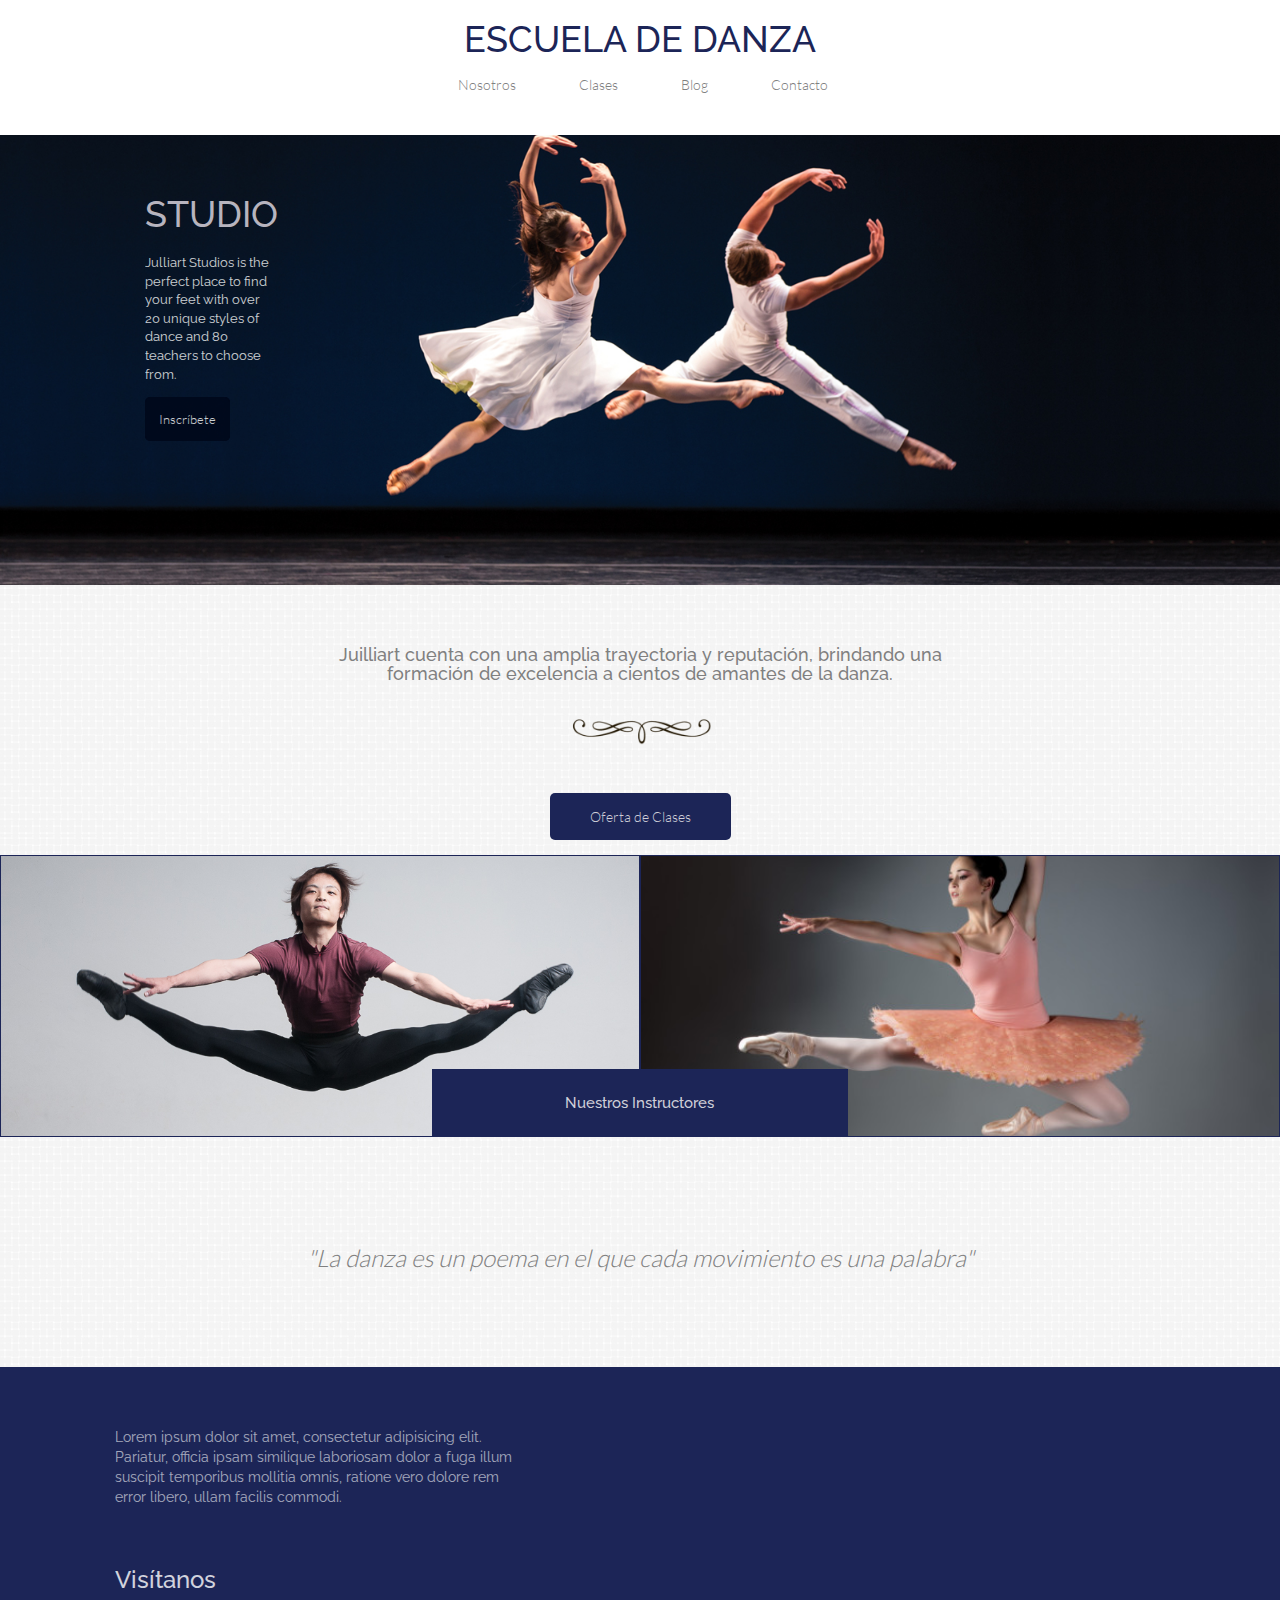
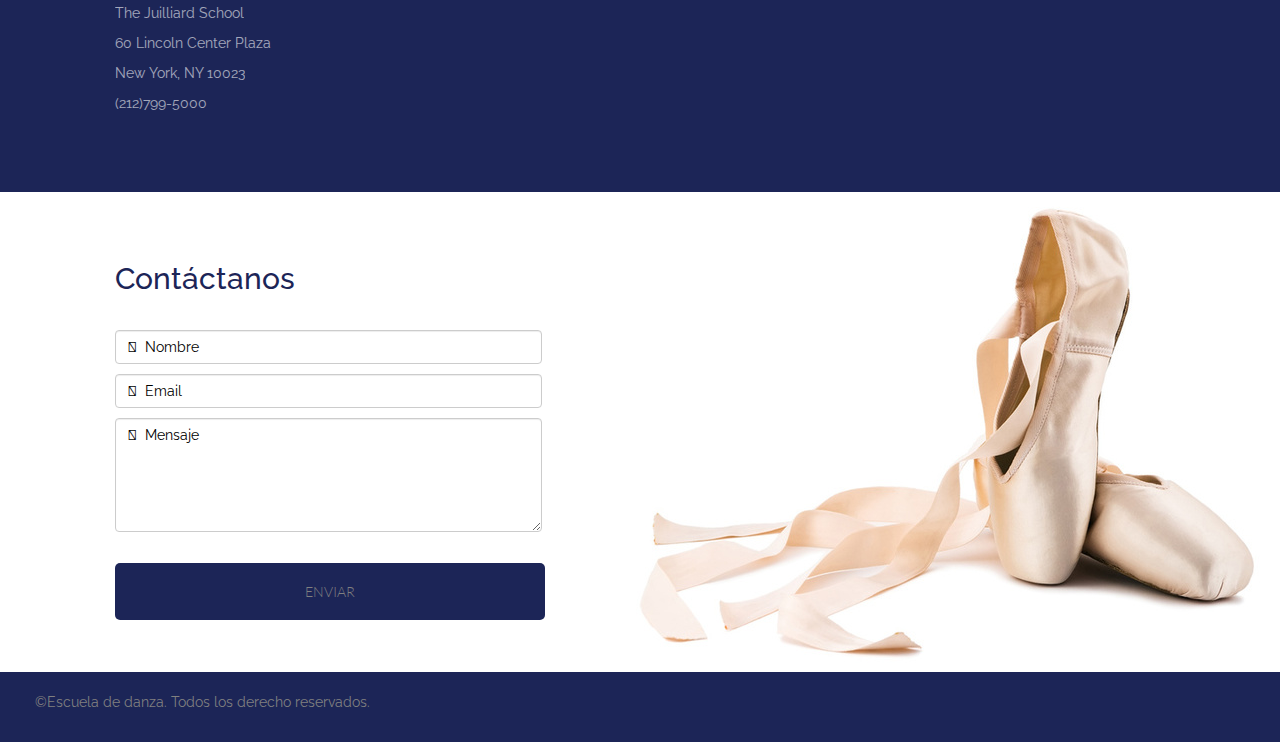
<file: index.html>
<!DOCTYPE html>
<html>
<head>
	<meta charset="UTF-8">
	<meta name="viewport" content="width=device-width, initial-scale=1.0"/>
	<title>Escuela de Danza</title>
	<link rel="stylesheet" href="css/bootstrap.css">
	<link href="https://maxcdn.bootstrapcdn.com/font-awesome/4.6.3/css/font-awesome.min.css" rel="stylesheet" integrity="sha384-T8Gy5hrqNKT+hzMclPo118YTQO6cYprQmhrYwIiQ/3axmI1hQomh7Ud2hPOy8SP1" crossorigin="anonymous">
	<link href="https://fonts.googleapis.com/css?family=Raleway:400,600,700" rel="stylesheet">
	<link rel="stylesheet" type="text/css" href="css/utilities.css">
	<link rel="stylesheet" type="text/css" href="css/common.css">
	<link rel="stylesheet" type="text/css" href="css/main.css">
</head>
<body>
	<section class="container">
		<div class="row">
			<div class="col-xs-12 col-ms-12 col-xs-12 text-center">
				<h1 class="title">ESCUELA DE DANZA</h1>
				<div class="margen-ul">
					<ul class="text-center">
					<li class="menu"><a href="nosotros.html">Nosotros</a></li>
					<li class="menu"><a href="clases.html">Clases</a></li>
					<li class="menu"><a href="blog.html">Blog</a></li>
					<li class="menu"><a href="#contacto">Contacto</a></li>
				</ul>
				</div>
				
			</div>
		</div>
	</section>
	<section class="container-fluid banner">
		<div class="row">
			<div class="col-xs-12 col-ms-3 col-md-3">
				<div class="col-xs-12">
					<div class="box">
						<div class="container-fluid">
							<h1 class="subtitle">STUDIO</h1>
							<p class="descripcion">Juilliart Studios is the perfect place to find your feet with over 20 unique styles of dance and 80 teachers to choose from.</p>
							<a class="inscribete" href="">Inscríbete</a>	
						</div>
					</div>
					<div class="container-fluid desaparece">
							<h1 class="subtitle">STUDIO</h1>
							<p class="descripcion">Julliart Studios is the perfect place to find your feet with over 20 unique styles of dance and 80 teachers to choose from.</p>
							<a class="inscribete" href="">Inscríbete</a>	
						</div>
				</div>
			</div>
		</div>
	</section>
	<section class="container-fluid fondo">
		<div class="row">
			<div class="col-xs-12 col-md-offset-3 col-ms-6 col-md-6 text-center">
				<h4 class="textura-2">Juilliart cuenta con una amplia trayectoria y reputación, brindando una formación de excelencia a cientos de amantes de la danza.</h4>
				<img src="img/decoration_1.png" class="decoracion" alt="">
			</div>
		</div>
		<div class="row margen-boton">
			<div class="col-xs-12 col-md-offset-3 col-ms-6 col-md-6 text-center">
				<a class="boton-oferta" href="">Oferta de Clases</a>
			</div>
		</div>
	</section>
	<section class="container-fluid">
		<div class="row">
			<div class="col-xs-6 col-ms-6 col-md-6 profe1"></div>
			<div class="col-xs-6 col-ms-6 col-md-6 profe2"></div>
			<div class="col-xs-12 col-ms-12 col-md-12 text-center">
				<h4 class="col-xs-12 col-md-offset-4 col-ms-4 col-md-4 instructores">Nuestros Instructores</h4>
			</div>
		</div>
	</section>
	<section class="container-fluid fondo1">
		<div class="row">
			<div class="col-xs-12 col-ms-12 col-md-12 text-center">
				<h3 class="textura-3"><em>"La danza es un poema en el que cada movimiento es una palabra"</em></h3>
			</div>
		</div>
	</section>
	<section class="container-fluid fondo3">
		<div class="row">
			<div class="col-xs-12 col-ms-6 col-md-6">
				<p class="ubicacion">Lorem ipsum dolor sit amet, consectetur adipisicing elit. Pariatur, officia ipsam similique laboriosam dolor a fuga illum suscipit temporibus mollitia omnis, ratione vero dolore rem error libero, ullam facilis commodi.</p>
				<h3 class="ubicacion1">Visítanos</h3>
				<p class="ubicacion2">The Juilliard School</p>
				<p class="ubicacion2">60 Lincoln Center Plaza</p>
				<p class="ubicacion2">New York, NY 10023</p>
				<p class="ubicacion2">(212)799-5000</p>
			</div>
			<div class="col-xs-12 col-ms-6 col-md-6">
				<iframe src="https://www.google.com/maps/embed?pb=!1m18!1m12!1m3!1d3021.536500121673!2d-73.98717568492003!3d40.77221804186687!2m3!1f0!2f0!3f0!3m2!1i1024!2i768!4f13.1!3m3!1m2!1s0x89c2585f0ef9ac6f%3A0x87f34f62b9294991!2s60+Lincoln+Center+Plaza%2C+New+York%2C+NY+10023%2C+EE.+UU.!5e0!3m2!1ses!2scl!4v1473461049110" width="400" height="300" frameborder="0" style="border:0" allowfullscreen></iframe>
			</div>
		</div>		
	</section>
	<section id="contacto" class="container-fluid fondo-ballet">
		<div class="row">
			<div class="col-xs-12 col-ms-6 col-md-6">
				<h2 class="contactanos">Contáctanos</h2>
				<input type="text"placeholder="&#xf007;  Nombre" class="form-control inputs">
				<input type="text"placeholder="&#xf0e0;  Email" class="form-control inputs">
				<textarea placeholder="&#xf040;  Mensaje"class="form-control inputs" rows="5"></textarea>
				<a href="#" class="btn-enviar">ENVIAR</a>
			</div>
		</div>
	</section>
	<section class="container-fluid fondo4">
		<footer>
			<p class="parrafo-footer">©Escuela de danza. Todos los derecho reservados.</p>
		</footer>
	</section>
	<script type="text/javascript" src="js/jquery-3.1.1.min.js"></script>
	<script>
		$('a[href*="#"]:not([href="#"])').click(function() {
		  if (location.pathname.replace(/^\//, '') == this.pathname.replace(/^\//, '') && location.hostname == this.hostname) {
    	var target = $(this.hash);
    	target = target.length ? target : $('[name=' + this.hash.slice(1) + ']');
    	if (target.length) {
      	$('html, body').animate({scrollTop: target.offset().top
      	}, 1000);
   			   	return false;
    			}
  			}	
		});
	</script>
	
</body>
</html>
</file>
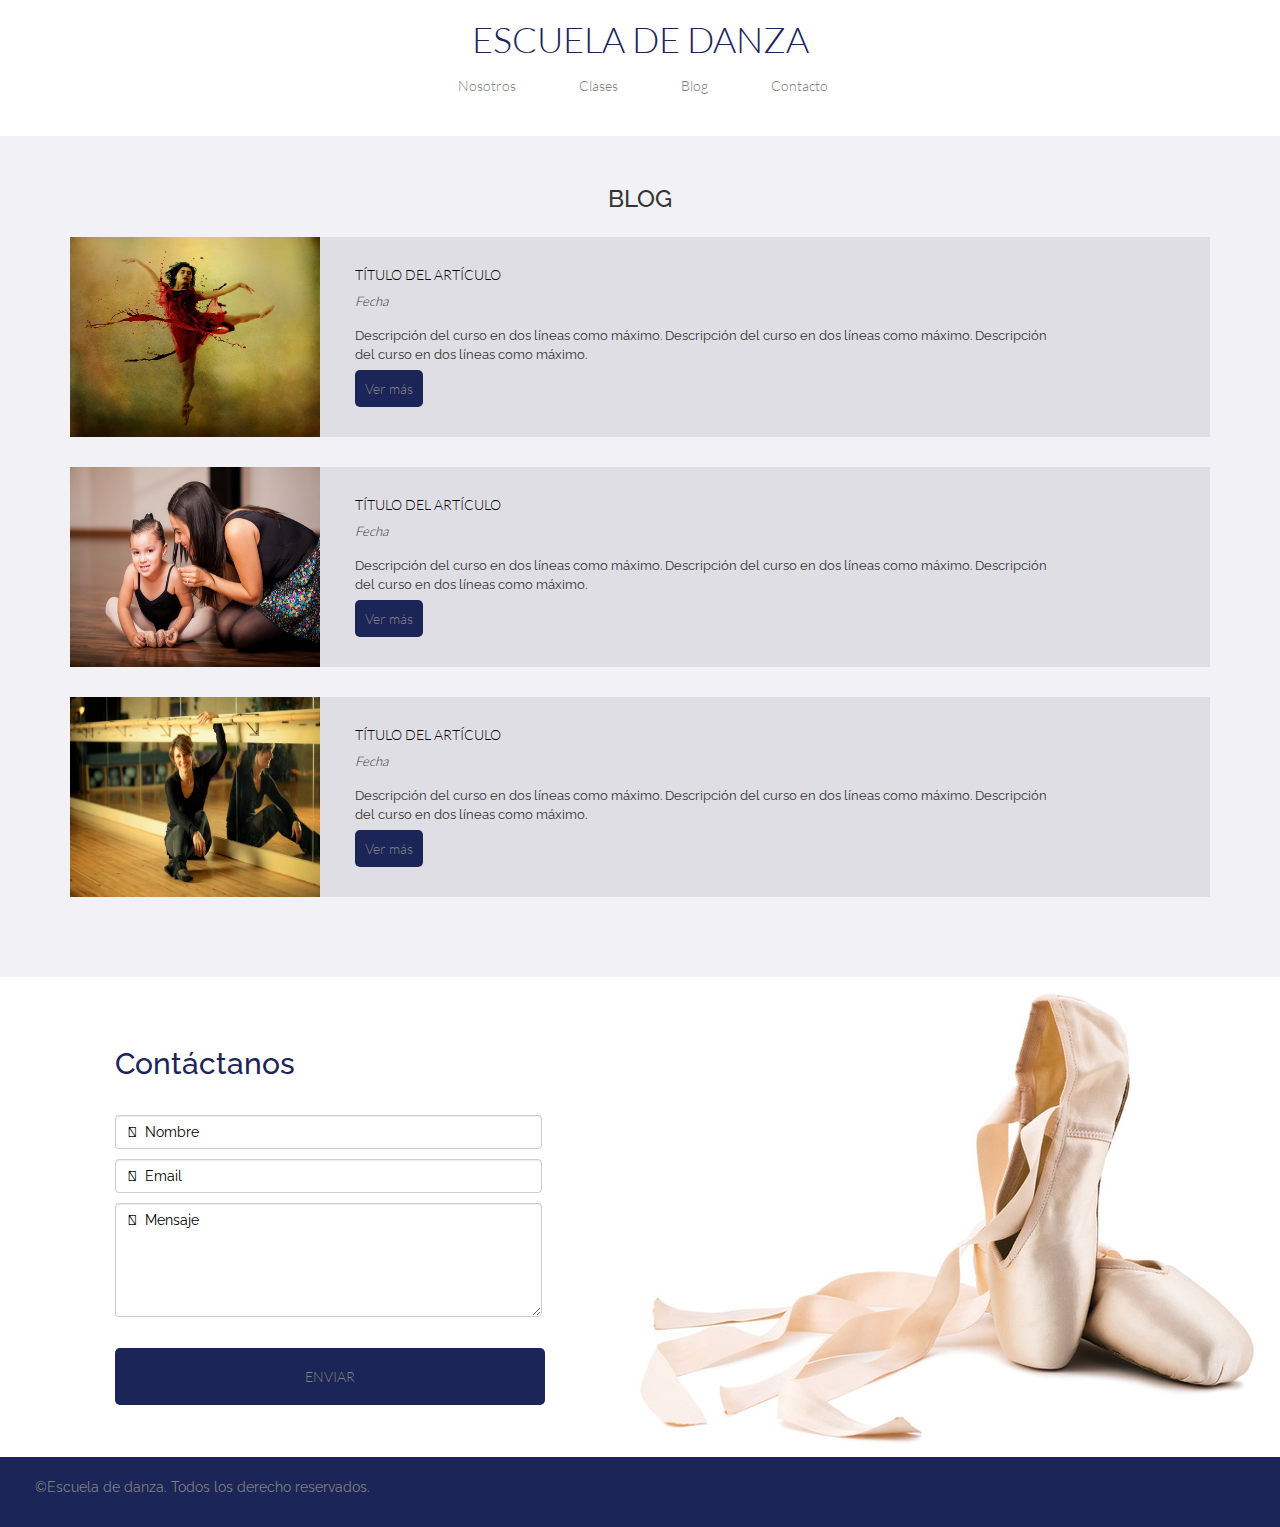
<file: blog.html>
<!DOCTYPE html>
<html>
<head>
	<meta charset="UTF-8">
	<meta name="viewport" content="width=device-width, initial-scale=1, maximum-scale=1">
	<meta name="viewport" content="width=device-width, initial-scale=1.0, maximum-scale=1.0"/>
	<title>Escuela de Danza</title>
	<link rel="stylesheet" href="css/bootstrap.css">
	<link href="https://maxcdn.bootstrapcdn.com/font-awesome/4.6.3/css/font-awesome.min.css" rel="stylesheet" integrity="sha384-T8Gy5hrqNKT+hzMclPo118YTQO6cYprQmhrYwIiQ/3axmI1hQomh7Ud2hPOy8SP1" crossorigin="anonymous">
	<link href="https://fonts.googleapis.com/css?family=Raleway:400,600,700" rel="stylesheet">
	<link rel="stylesheet" type="text/css" href="css/utilities.css">
	<link rel="stylesheet" type="text/css" href="css/common.css">
	<link rel="stylesheet" type="text/css" href="css/main.css">
	<link rel="stylesheet" type="text/css" href="css/nosotros.css">
	<link rel="stylesheet" type="text/css" href="css/clases.css">
	<link rel="stylesheet" type="text/css" href="css/blog.css">
</head>
<body>
	<section class="container">
		<div class="row">
			<div class="col-xs-12 col-ms-12 col-xs-12 text-center">
				<h1 class="title-nosotros"><a href="index.html">ESCUELA DE DANZA</a></h1>
				<div class="margen-ul text-center">
					<ul class="text-center">
						<li class="menu"><a href="nosotros.html">Nosotros</a></li>
						<li class="menu"><a href="clases.html">Clases</a></li>
						<li class="menu"><a href="blog.html">Blog</a></li>
						<li class="menu"><a href="#contacto">Contacto</a></li>
					</ul>
				</div>
				
			</div>
		</div>
	</section>
	<section class="fondo5">
		<div class="container">
			<div class="row">
				<div class="col-md-12 text-center">
					<h3 class="oferta">BLOG</h3>
				</div>
			</div>
			<div class="row fondo6">
				<div class="col-md-3 sin-padding">
					<img class="foto-blog" src="img/blog1.jpg" alt="">
				</div>		
				<div class="col-md-9 sin-padding">
					<div class="ayuda">
						<h5>TÍTULO DEL ARTÍCULO</h5>
						<p class="style-blog"><em>Fecha</em></p>
						<p class="style-blog">Descripción del curso en dos líneas como máximo. Descripción del curso en dos líneas como máximo. Descripción del curso en dos líneas como máximo.</p>
						<a class="ver-mas" href="">Ver más</a>
					</div>
				</div>
			</div>
			<div class="row fondo6">
				<div class="col-md-3 sin-padding">
					<img class="foto-blog" src="img/profesor_5.jpg" alt="">
				</div>
				<div class="col-md-9 sin-padding">
					<div class="ayuda">
						<h5>TÍTULO DEL ARTÍCULO</h5>
						<p class="style-blog"><em>Fecha</em></p>
						<p class="style-blog">Descripción del curso en dos líneas como máximo. Descripción del curso en dos líneas como máximo. Descripción del curso en dos líneas como máximo.</p>
						<a class="ver-mas" href="">Ver más</a>
					</div>
				</div>
			</div>
			<div class="row fondo6">
				<div class="col-md-3 sin-padding">
					<img class="foto-blog" src="img/instructor_1.jpg" alt="">
				</div>
				<div class="col-md-9 sin-padding">
					<div class="ayuda">
						<h5>TÍTULO DEL ARTÍCULO</h5>
						<p class="style-blog"><em>Fecha</em></p>
						<p class="style-blog">Descripción del curso en dos líneas como máximo. Descripción del curso en dos líneas como máximo. Descripción del curso en dos líneas como máximo.</p>
						<a class="ver-mas" href="">Ver más</a>
					</div>
				</div>		
			</div>
		</div>	
	</section>
	<section id="contacto" class="container-fluid fondo-ballet">
		<div class="row">
			<div class="col-xs-12 col-ms-6 col-md-6">
				<h2 class="contactanos">Contáctanos</h2>
				<input type="text"placeholder="&#xf007;  Nombre" class="form-control inputs">
				<input type="text"placeholder="&#xf0e0;  Email" class="form-control inputs">
				<textarea placeholder="&#xf040;  Mensaje"class="form-control inputs" rows="5"></textarea>
				<a href="#" class="btn-enviar">ENVIAR</a>
			</div>
		</div>
	</section>
	<section class="container-fluid fondo4">
		<footer>
			<p class="parrafo-footer">©Escuela de danza. Todos los derecho reservados.</p>
		</footer>
	</section>
	<script type="text/javascript" src="js/jquery-3.1.1.min.js"></script>
	<script>
		$('a[href*="#"]:not([href="#"])').click(function() {
		  if (location.pathname.replace(/^\//, '') == this.pathname.replace(/^\//, '') && location.hostname == this.hostname) {
    	var target = $(this.hash);
    	target = target.length ? target : $('[name=' + this.hash.slice(1) + ']');
    	if (target.length) {
      	$('html, body').animate({scrollTop: target.offset().top
      	}, 1000);
   			   	return false;
    			}
  			}	
		});
	</script>





	












	
</body>
</html>
</file>
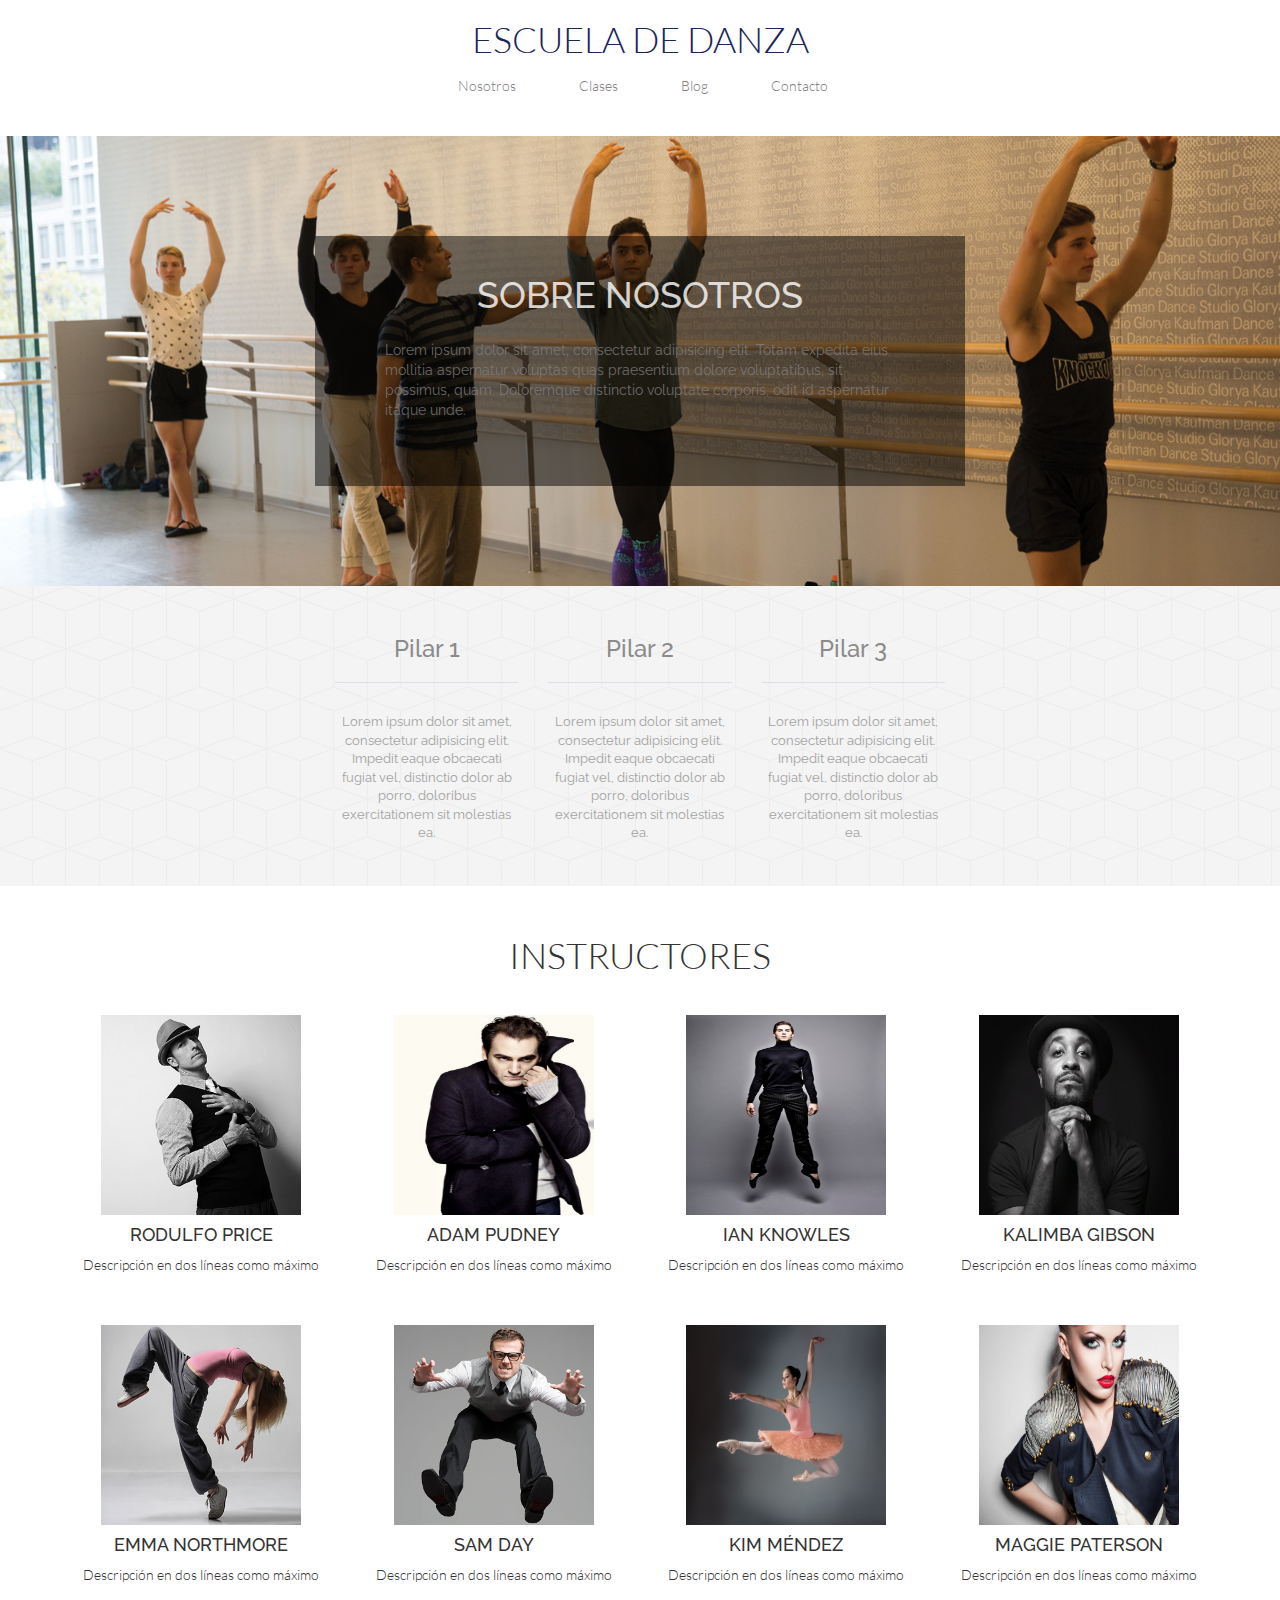
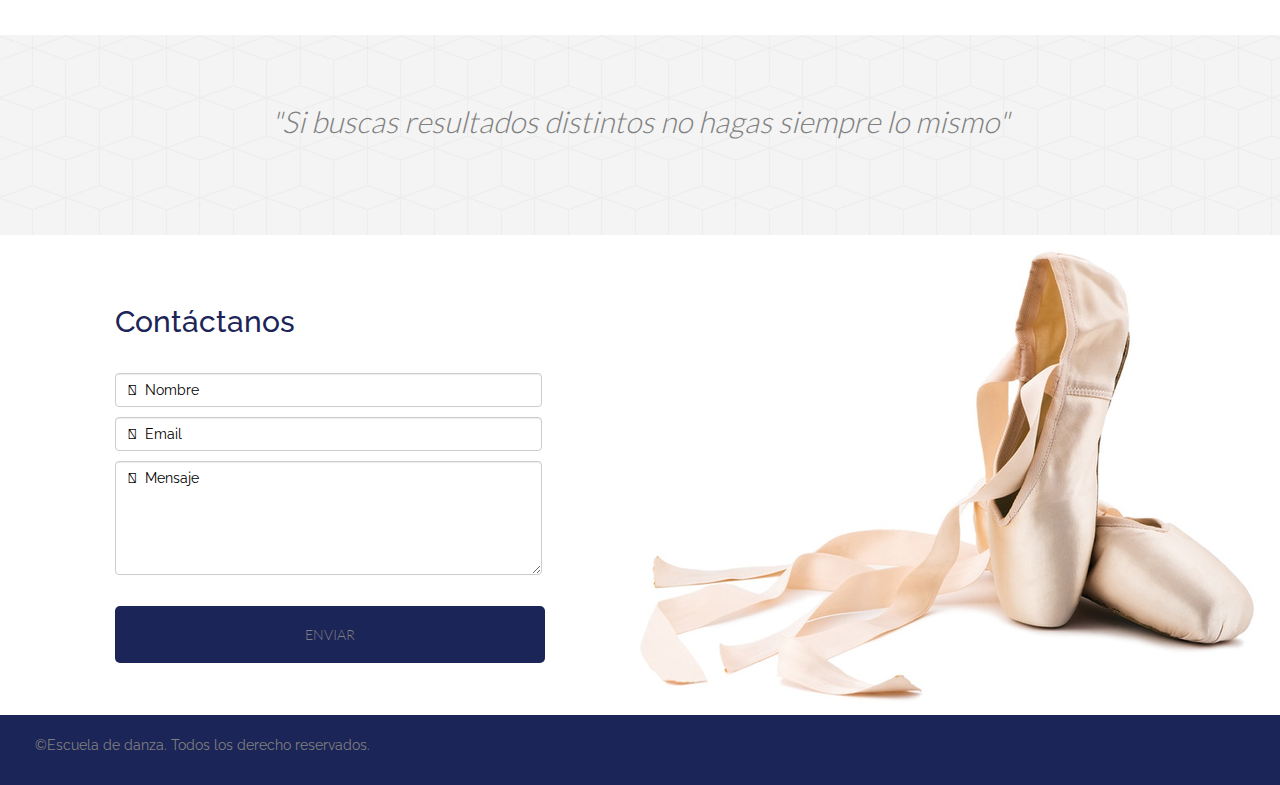
<file: nosotros.html>
<!DOCTYPE html>
<html>
<head>
	<meta charset="UTF-8">
	<meta name="viewport" content="width=device-width, initial-scale=1, maximum-scale=1">
	<meta name="viewport" content="width=device-width, initial-scale=1.0, maximum-scale=1.0"/>
	<title>Escuela de Danza</title>
	<link rel="stylesheet" href="css/bootstrap.css">
	<link href="https://maxcdn.bootstrapcdn.com/font-awesome/4.6.3/css/font-awesome.min.css" rel="stylesheet" integrity="sha384-T8Gy5hrqNKT+hzMclPo118YTQO6cYprQmhrYwIiQ/3axmI1hQomh7Ud2hPOy8SP1" crossorigin="anonymous">
	<link href="https://fonts.googleapis.com/css?family=Raleway:400,600,700" rel="stylesheet">
	<link rel="stylesheet" type="text/css" href="css/utilities.css">
	<link rel="stylesheet" type="text/css" href="css/common.css">
	<link rel="stylesheet" type="text/css" href="css/main.css">
	<link rel="stylesheet" type="text/css" href="css/nosotros.css">
</head>
<body>
	<section class="container">
		<div class="row">
			<div class="col-xs-12 col-ms-12 col-xs-12 text-center">
				<h1 class="title-nosotros"><a href="index.html">ESCUELA DE DANZA</a></h1>
					<div class="margen-ul">
						<ul class="text-center">
							<li class="menu"><a href="nosotros.html">Nosotros</a></li>
							<li class="menu"><a href="clases.html">Clases</a></li>
							<li class="menu"><a href="blog.html">Blog</a></li>
							<li class="menu"><a href="#contacto">Contacto</a></li>
						</ul>
					
					</div>
			</div>
		</div>
	</section>
	<section class="container-fluid fondo-profes">
		<div class="row">
			<div class="col-xs-12 col-ms-12 col-md-12">
				<div class="caja">
					<h1 class="nosotros text-center">SOBRE NOSOTROS</h1>
					<p class="nosotros1">Lorem ipsum dolor sit amet, consectetur adipisicing elit. Totam expedita eius mollitia aspernatur voluptas quas praesentium dolore voluptatibus, sit possimus, quam. Doloremque distinctio voluptate corporis, odit id aspernatur itaque unde.</p>
				</div>
			</div>
		</div>
	</section>
	<section class="cubos">
		<div class="container-fluid">
			<div class="row">
				<div class="col-xs-12 col-md-offset-3 col-ms-4 col-md-2 pilares text-center">
					<h3 class="pilar">Pilar 1</h3>
					<p class="parr-pilar">Lorem ipsum dolor sit amet, consectetur adipisicing elit. Impedit eaque obcaecati fugiat vel, distinctio dolor ab porro, doloribus exercitationem sit molestias ea.</p>
				</div>
				<div class="col-xs-12 col-ms-4 col-md-2 pilares text-center">
					<h3 class="pilar">Pilar 2</h3>
					<p class="parr-pilar">Lorem ipsum dolor sit amet, consectetur adipisicing elit. Impedit eaque obcaecati fugiat vel, distinctio dolor ab porro, doloribus exercitationem sit molestias ea.</p>
				</div>
				<div class="col-xs-12 col-ms-4 col-md-2 pilares text-center">
					<h3 class="pilar">Pilar 3</h3>
					<p class="parr-pilar">Lorem ipsum dolor sit amet, consectetur adipisicing elit. Impedit eaque obcaecati fugiat vel, distinctio dolor ab porro, doloribus exercitationem sit molestias ea.</p>
				</div>
			</div>
		</div>
	</section>
	<section class="container">
		<div class="row">
			<div class="col-xs-12 col-ms-12 col-md-12 text-center">
				<h1 class="style-int">INSTRUCTORES</h1>
			</div>
		</div>
		<div class="row">
			<div class="col-xs-12 col-ms-3 col-md-3">
				<div class="caja-profes text-center">
					<img class="profes-int" src="img/profesor_4.jpg" alt="">
					<h4>RODULFO PRICE</h4>
					<p>Descripción en dos líneas como máximo</p>
				</div>
			</div>
			<div class="col-xs-12 col-ms-3 col-md-3">
				<div class="caja-profes text-center">
					<img class="profes-int" src="img/profesor_14.jpg" alt="">
					<h4>ADAM PUDNEY</h4>
					<p>Descripción en dos líneas como máximo</p>
				</div>
			</div>
			<div class="col-xs-12 col-ms-3 col-md-3">
				<div class="caja-profes text-center">
					<img class="profes-int" src="img/profesor_1.jpg" alt="">
					<h4>IAN KNOWLES</h4>
					<p>Descripción en dos líneas como máximo</p>
				</div>
			</div>
			<div class="col-xs-12 col-ms-3 col-md-3">
				<div class="caja-profes text-center">
					<img class="profes-int" src="img/profesor_10.jpg" alt="">
					<h4>KALIMBA GIBSON</h4>
					<p>Descripción en dos líneas como máximo</p>
				</div>
			</div>
		</div>
		<div class="row">
			<div class="col-xs-12 col-ms-3 col-md-3">
				<div class="caja-profes text-center">
					<img class="profes-int" src="img/profesor_11.jpg" alt="">
					<h4>EMMA NORTHMORE</h4>
					<p >Descripción en dos líneas como máximo</p>
				</div>
			</div>
			<div class="col-xs-12 col-ms-3 col-md-3">
				<div class="caja-profes text-center">
					<img class="profes-int" src="img/profesor_12.jpg" alt="">
					<h4>SAM DAY</h4>
					<p >Descripción en dos líneas como máximo</p>
				</div>
			</div>
			<div class="col-xs-12 col-ms-3 col-md-3">
				<div class="caja-profes text-center">
					<img class="profes-int" src="img/profesor_9.jpg" alt="">
					<h4>KIM MÉNDEZ</h4>
					<p>Descripción en dos líneas como máximo</p>
				</div>
			</div>
			<div class="col-xs-12 col-ms-3 col-md-3">
				<div class="caja-profes text-center">
					<img class="profes-int" src="img/profesor_15.jpg" alt="">
					<h4>MAGGIE PATERSON</h4>
					<p>Descripción en dos líneas como máximo</p>
				</div>
			</div>
		</div>
		
	</section>
	<section class="cubos1">
		<div class="container-fluid">
			<div class="row">
				<div class="col-xs-12 col-ms-12 col-md-12 text-center">
					<h3 class="frase"><em>"Si buscas resultados distintos no hagas siempre lo mismo"</em></h3>
				</div>
			</div>
		</div>
	</section>
	<section id="contacto" class="container-fluid fondo-ballet">
		<div class="row">
			<div class="col-xs-12 col-ms-6 col-md-6">
				<h2 class="contactanos">Contáctanos</h2>
				<input type="text"placeholder="&#xf007;  Nombre" class="form-control inputs">
				<input type="text"placeholder="&#xf0e0;  Email" class="form-control inputs">
				<textarea placeholder="&#xf040;  Mensaje"class="form-control inputs" rows="5"></textarea>
				<a href="#" class="btn-enviar">ENVIAR</a>
			</div>
		</div>
	</section>
	<section class="container-fluid fondo4">
		<footer>
			<p class="parrafo-footer">©Escuela de danza. Todos los derecho reservados.</p>
		</footer>
	</section>
	<script type="text/javascript" src="js/jquery-3.1.1.min.js"></script>
	<script>
		$('a[href*="#"]:not([href="#"])').click(function() {
		  if (location.pathname.replace(/^\//, '') == this.pathname.replace(/^\//, '') && location.hostname == this.hostname) {
    	var target = $(this.hash);
    	target = target.length ? target : $('[name=' + this.hash.slice(1) + ']');
    	if (target.length) {
      	$('html, body').animate({scrollTop: target.offset().top
      	}, 1000);
   			   	return false;
    			}
  			}	
		});
	</script>

</body>
</html>
</file>
<file: css/utilities.css>
/*Global*/
*{
	font-family: "Latolight";
}

@font-face{
	font-family: LatoHeavy;
	src: url(../fonts/LatoHeavy.ttf);
}
@font-face{
	font-family:Latolight ;
	src: url(../fonts/Latolight.ttf);
}
@font-face{
	font-family: DolceVita;
	src: url(../fonts/DolceVita.ttf);
}
@font-face{
	font-family: Neoteric-Bold;
	src: url(../fonts/Neoteric-Bold.ttf);
}

/* Shortcuts */

.pd-0{
	padding: 0;
}
.pt-5{
	padding-top: 5%;
}
.pb-5{
	padding-bottom: 5%;
}
.mg-0{
	margin: 0;
}
.w-100{
	width: 100%;
}
.lh{
	line-height: 1.5;
}
.text-center{
	text-align: center;
}
.text-left{
	text-align: left;
}
.text-white{
	color: white;
}
.text-gray{
	color: rgb(83, 88, 95);
}
.text-blue{
 color: #192951;
}
.a-none-decoration{
	text-decoration: none;
}
.bg-gray{
	background-color: rgb(244, 244, 244);
}
.bg-img-block{
	background-size: cover;
	background-repeat: no-repeat;
	background-position: center;
}
</file>
<file: css/common.css>
/* Inserta tu codigo que es común para todas las páginas aqui */
</file>
<file: css/main.css>
.title {
	color:#1C2557;
	font-family: 'Raleway';
	margin-bottom: 15px;
}

.menu {
	text-decoration:none;
	display:inline-block;
	margin-right: 30px;
	color:gray;
	font-family: 'Raleway';
	margin-bottom: 30px;
}
.margen-ul {
	padding-right: 35px;
}
.menu a {
	color:gray;
	margin-left: 30px;

}
.menu a:hover {
	text-decoration: none;
	color: #1C2557;
}
.menu a:visited {
	text-decoration: underline;
}

.banner {
	background-image:url(../img/dance_1.jpg);
	background-size: cover; 
	background-position: center;
	background-repeat: no-repeat;
	height:450px;
}

.subtitle {
	font-family: 'Raleway';
	color:#B7B4BE;
	margin-left: 100px;
	margin-top: 60px;
}
.descripcion {
	font-family: 'Raleway';
	color:white;
	opacity:0.8;
	margin-top: 20px;
	margin-left: 100px;
	font-size: 13px;
	padding-bottom: 15px;
}

.box {
	background-color: rgba(0, 0, 0, 0.5);
	height:300px;
	margin-top: 60px;
	visibility: hidden;
	display:none;
}

.inscribete {
	border-radius: 5px;
	background-color: #000719;
	border: 1px solid #000719;
	width:100px;
	height:30px;
	color:white;
	opacity: 0.8;
	padding:13px;
	font-size: 13px;
	margin-left: 100px;
	margin-top: 100px;
}

.inscribete:hover {
	text-decoration: none;
}

.fondo {
	background-image:url(../img/textura_2.jpg);
	height:270px;
}

.textura-2 {
	font-family: 'Raleway';
	color:gray;
	margin-top: 60px;
}

.decoracion {
	width:25%;
	margin-top: -40px;
}

.boton-oferta {
	background-color: #1C2557;
	border-radius: 5px;
	margin-top: 30px;
	padding:15px;
	padding-left: 40px;
	padding-right: 40px;
	color:#CFCFD9;
	text-decoration: none;
	margin-bottom:30px;
}

.boton-oferta:hover {
	text-decoration: none;
}

.margen-boton {
	margin-bottom: 30px;
}

.instructores {
	border:1px solid  #1C2557;
	background-color:  #1C2557;
	position:relative;
	bottom:78px;
	padding:25px;
	font-family: 'Raleway';
	color:#CFCFD9;
	font-size: 15px;
}

.profe1 {
	background-image:url(../img/instructor_4.jpg); 
	background-size: cover;
	background-position: center;
	background-repeat: no-repeat;
	max-width: 100%;
	padding-bottom: 280px;
	position:relative;
	border:1px solid #1C2557;
}

.profe2 {
	background-image:url(../img/profesor_9.jpg); 
	background-size: cover;
	background-position: center;
	background-repeat: no-repeat;
	max-width: 100%;
	padding-bottom: 280px;
	position:relative;
	border:1px solid #1C2557;
}

.fondo1 {
	background-image:url(../img/textura_2.jpg);
	height:230px;
	margin-top: -88px;
}

.textura-3 {
	font-family: 'Raleway';
	color:gray;
}

.fondo3 {
	background-color:  #1C2557;
}

.ubicacion {
	font-family: 'Raleway';
	color:white;
	opacity: 0.6;
	margin-left: 100px;
	margin-bottom: 60px;
	margin-right: 100px;
	margin-top: 60px;

}

.ubicacion1 {
	font-family: 'Raleway';
	color:white;
	opacity: 0.8;
	margin-left: 100px;
}

.ubicacion2 {
	font-family: 'Raleway';
	color:white;
	opacity: 0.6;
	margin-left: 100px;
	margin-top: 5px;
}

iframe {
	margin-top: 60px;
	margin-bottom: 60px;
	max-width: 100%;
	border-radius: 10px;
}

.fondo-ballet {
	background-image: url(../img/shoes_1.jpg);
	background-repeat: no-repeat;
	height:480px;
	background-position: right;
}

.contactanos {
	font-family: 'Raleway';
	margin-left: 100px;
	padding-top: 50px;	
	padding-bottom: 25px;
	font-family: 'Raleway';
	color: #1C2557;

}

.inputs {
	margin-left: 100px;
	margin-top: 10px;
	width:70%;
	font-family: 'Raleway',FontAwesome;
}

.inputs::-webkit-input-placeholder {
    /* Google Chrome y Safari */
    color: black;
}


textarea {
	margin-bottom: 50px;
	font-family: 'Raleway',FontAwesome;
}

.btn-enviar {
	text-decoration: none;
	color:gray;
	background-color: #1C2557;
	margin-left: 100px;
	padding:20px 190px;
	border-radius: 5px;
}
.btn-enviar:hover {
	text-decoration: none;
	
}
.btn-enviar:visited {
	text-transform: none;
}

.fondo4 {
	background-color: #1C2557;
}
.parrafo-footer {
	font-family: 'Raleway';
	
	padding: 20px;
	color:gray;
}



/*Aqui empiezan los medias */

@media (max-width : 320px) {
	.title {
		font-size:25px;
	}

	.menu  {
		padding-right: 15px;
		margin-bottom: 5px;
	}

	.box {
		visibility:visible;
		display:block;
	}
	
	.subtitle {
		margin-left: 50px;
		margin-top: 30px;
	}

	.descripcion {
		margin-left: 50px;
	}

	.desaparece {
		display:none;
	}

	.inscribete {
		background-color: #1C2557;
		margin-left: 70px;
	}

	.textura-2 {
		font-size:15px;
	}
	.instructores {
		padding:15px;
		font-size: 13px;
		bottom:57px;
	}
	.textura-3 {
		font-size: 15px;
	}
	.ubicacion {
		margin-left: 20px;
		margin-bottom: 40px;
		margin-right: 20px;
		margin-top: 20px;
	}
	.ubicacion1 {
		margin-left: 20px;
	}
	.ubicacion2 {
		margin-left: 20px;
	}

	.contactanos {
		margin-left: 40px;
	}

	.inputs {
	margin-left: 50px;
	margin-top: 10px;
	width:70%;
	font-family: 'Raleway',FontAwesome;
}
	.btn-enviar {
	margin-left: 50px;
	padding:10px 75px;
	text-align: center;
	}

	.parrafo-footer {
		font-size: 10px;
	}

}
</file>
<file: css/nosotros.css>
.title-nosotros {
	color:#1C2557;
	font-family: 'Raleway';
	margin-bottom: 15px;
}
.title-nosotros a {
	color:#1C2557;
}
.title-nosotros a:hover {
	text-decoration: none;
}
.fondo-profes {
	background-image: url(../img/dance_7.jpg);
	background-size: cover; 
	background-position: center;
	background-repeat: no-repeat;
	height:450px;
}

.caja {
	background-color: rgba(0, 0, 0, 0.5);
	height:250px;
	padding: 20px 70px;
	margin: 100px 300px;
}

.nosotros {
	font-family: 'Raleway';
	color:white;
	opacity: 0.8;
}

.nosotros1 {
	font-family: 'Raleway';
	color:gray;
	opacity: 0.8;
	padding-top: 15px;
}

.cubos {
	background-image:url(../img/cubes.png);
	height:300px; 
}

.pilar {
	font-family: 'Raleway';
	margin-top:50px;
	padding-bottom: 20px;
	border-bottom: 1px solid #DCDBE6;
	color:gray;
	opacity: 0.9;
}
.parr-pilar {
	font-family: 'Raleway';
	font-size: 13px;
	color:gray;
	padding-top: 20px;
	opacity:0.7;
}

.style-int {
	padding-top: 30px;
	padding-bottom: 30px;
}
.caja-profes {
	margin-bottom: 50px;
	font-family: 'Raleway';
}
.profes-int {
	width: 200px;
	height:200px;
}

.cubos1 {
	background-image:url(../img/cubes.png);
	height:200px; 
}
.frase {
	font-family: 'Raleway';
	padding-top: 50px;
	font-size: 30px;
	color:gray;
}

@media (max-width : 320px){
	.title-nosotros {
		font-size:25px;
	}	
	
	.menu  {
		padding-right: 15px;
		margin-bottom: 5px;
	}
	
	.caja {
		height:300px;
		margin: 70px 25px;
		padding: 10px;
	}	

	.nosotros {
		font-size: 20px;
	}

	.nosotros1 {
		padding:10px;
	}

	.cubos {
		height:600px;
	}
	.pilar {
		margin-top: 15px;
		padding-top: 10px;
	}
	.parr-pilar {
		padding-top: 10px;
		padding-bottom: 10px;
	}

	.style-int {
		font-size: 25px;
	}
	.frase {
		font-size: 15px;
	}

	.inputs {
	margin-left: 50px;
	margin-top: 10px;
	width:70%;
	font-family: 'Raleway',FontAwesome;
}
	.btn-enviar {
	margin-left: 50px;
	padding:10px 75px;
	text-align: center;
	}
}
</file>
<file: css/clases.css>
.fondo5 {
	background-color: #F1F1F6;
	padding-top: 30px;
	padding-bottom: 50px;

}

.oferta {
	font-family: 'Raleway';
	padding-bottom: 15px;
}

.caja1 {
	background-color: rgba(0, 0, 0, 0.5);
	height:120px;
	width:250px;
	margin: auto;
	position:relative;
	top: 120px;

}

.clases-profe {
	width: 300px;
	height: 350px;
	margin-left: 20px;
	margin-bottom: 20px;
	
}
.dance-12 {
	background-image: url(../img/dance_12.jpg);
	background-size: cover;
	background-position: center;
}
.breakdance {
	background-image: url(../img/breakdance.jpg);
	background-size: cover;
	background-position: center;
}
.lirical-jazz {
	background-image: url(../img/lirical-jazz.jpg);
	background-size: cover;
	background-position: center;
}
.arabe {
	background-image: url(../img/arabe.jpg);
	background-size: cover;
	background-position: center;
}
.little {
	background-image: url(../img/little.jpg);
	background-size: cover;
	background-position: center;
}
.yoga {
	background-image: url(../img/yoga.jpg);
	background-size: cover;
	background-position: center;
}

.style-dance {
	font-family: 'Raleway';
	color:white;
	opacity:0.8;
	padding-top: 15px;
	padding-bottom: 15px;
}

.style-parr {
	font-family: 'Raleway';
	color:white;
	opacity:0.6;
	font-size: 13px;
}






@media (max-width : 320px){

	.menu  {
		padding-right: 15px;
		margin-bottom: 5px;
	}

	.clases-profe {
		width:250px;
	}
	.inputs {
	margin-left: 50px;
	margin-top: 10px;
	width:70%;
	font-family: 'Raleway',FontAwesome;
}
	.btn-enviar {
	margin-left: 50px;
	padding:20px 70px;
	text-align: center;
	}
}
</file>
<file: css/blog.css>
.foto-blog {
	width: 250px;
	height: 200px;
}

.sin-padding{
	padding:0;
}

.fondo6 {
	background-color: #DFDEE4;
	margin:auto;
	margin-bottom: 30px;
	position:relative;
	
}
.ayuda {
	display:inline-block;
	width:700px;
	height:200px;
	position:relative;
	top:20px;
	

}

h5 {
	color:black;
}
.style-blog {
	font-family: 'Raleway';
	font-size: 13px;
	padding-bottom:5px;
}
	
.ver-mas {
	text-decoration: none;
	color:gray;
	background-color: #1C2557;
	border-radius: 5px;
	padding: 10px;
}

.ver-mas:hover {
	text-decoration: none;
}

@media (max-width : 320px){
	.foto-blog {
		margin:20px;
		margin-bottom: 0;
	}

	.ayuda {
		height:250px;
		top:10px;
		padding-left:20px;
		padding-right: 20px;
		width:280px;
	}
	.style-blog {
		padding-bottom: 15px;
	}
}
</file>
